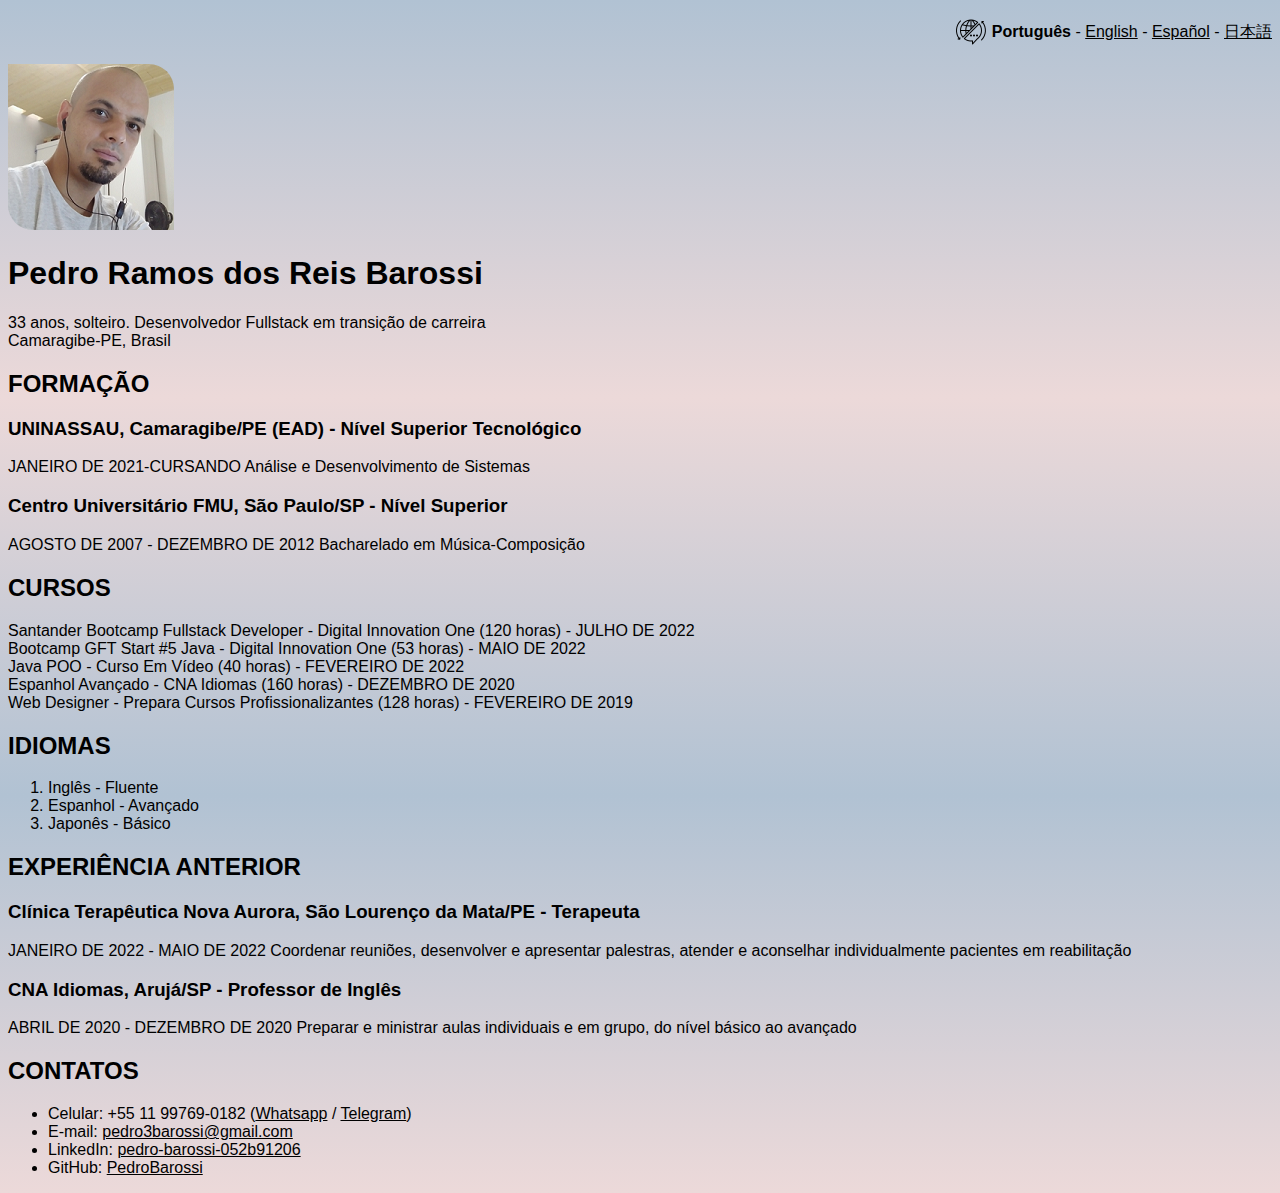
<file: index.html>
<!DOCTYPE html>
<html lang="en">
<head>
    <meta charset="UTF-8">
    <meta http-equiv="X-UA-Compatible" content="IE=edge">
    <meta name="viewport" content="width=device-width, initial-scale=1.0">
    <link rel="stylesheet" href="style.css">
    <title>Currículo Pedro Barossi</title>
</head>
<body>
    <header>
        <nav id="idiomas">
            <ul>
                <li><img src="/translating.png" alt="Traduzir"></li>
                <li class="current-language">Português</li>
                <li>-</li>
                <li><a href="/en.html" target="_self">English</a></li>
                <li>-</li>
                <li><a href="/es.html" target="_self">Español</a></li>
                <li>-</li>
                <li><a href="/jp.html" target="_self">日本語</a></li>
            </ul>
        </nav>
        <img id="foto-perfil" src="/profquadrada.png" alt="Foto">
        <h1>
            Pedro Ramos dos Reis Barossi
        </h1>
        <p>
            33 anos, solteiro. Desenvolvedor Fullstack em transição de carreira<br>
            Camaragibe-PE, Brasil
        </p>

    </header>
    
    <main>
        <section>
            <h2>FORMAÇÃO</h2>
            <article>
                <h3>UNINASSAU, Camaragibe/PE (EAD) - <span>Nível Superior Tecnológico</span></h3>
                JANEIRO DE 2021-CURSANDO
                Análise e Desenvolvimento de Sistemas
            </article>
            <article>
                <h3>Centro Universitário FMU, São Paulo/SP - <span>Nível Superior</span></h3>
                AGOSTO DE 2007 - DEZEMBRO DE 2012
                Bacharelado em Música-Composição
            </article>
        </section>
        <section>
            <h2>CURSOS</h2>
            <article>
                Santander Bootcamp Fullstack Developer - Digital Innovation One (120 horas) - JULHO DE 2022
            </article>
            <article>
                Bootcamp GFT Start #5 Java - Digital Innovation One (53 horas) - MAIO DE 2022
            </article>
            <article>
                Java POO - Curso Em Vídeo (40 horas) - FEVEREIRO DE 2022
            </article>
            <article>
                Espanhol Avançado - CNA Idiomas (160 horas) - DEZEMBRO DE 2020
            </article>
            <article>
                Web Designer - Prepara Cursos Profissionalizantes (128 horas) - FEVEREIRO DE 2019
            </article>
        </section>
        <section>
            <h2>IDIOMAS</h2>
            <ol>
                <li>Inglês - Fluente</li>
                <li>Espanhol - Avançado</li>
                <li>Japonês - Básico</li>
            </ol>
        </section>
        <section>
            <h2>EXPERIÊNCIA ANTERIOR</h2>
            <article>
                <h3>Clínica Terapêutica Nova Aurora, São Lourenço da Mata/PE - <span>Terapeuta</span></h3> 
                JANEIRO DE 2022 - MAIO DE 2022
                Coordenar reuniões, desenvolver e apresentar palestras, atender e aconselhar individualmente pacientes em reabilitação
            </article>
            <article>
                <h3>CNA Idiomas, Arujá/SP - <span>Professor de Inglês</span></h3>
                ABRIL DE 2020 - DEZEMBRO DE 2020
                Preparar e ministrar aulas individuais e em grupo, do nível básico ao avançado 
            </article>
        </section>
    </main>

    <footer>
        <h2>CONTATOS</h2>
        <ul>
            <li>Celular: +55 11 99769-0182 
                (<a href="https://api.whatsapp.com/send?phone=5511997690182">Whatsapp</a> /
                <a href="https://t.me/PedroBarossi">Telegram</a>)
            </li>
            <li>E-mail: <a href="mailto:pedro3barossi@gmail.com">pedro3barossi@gmail.com</a></li>
            <li>LinkedIn: <a href="https://www.linkedin.com/in/pedro-barossi-052b91206/">pedro-barossi-052b91206</a></li>
            <li>GitHub: <a href="https://github.com/PedroBarossi">PedroBarossi</a></li>
        </ul>
    </footer>
    
</body>
</html>
</file>
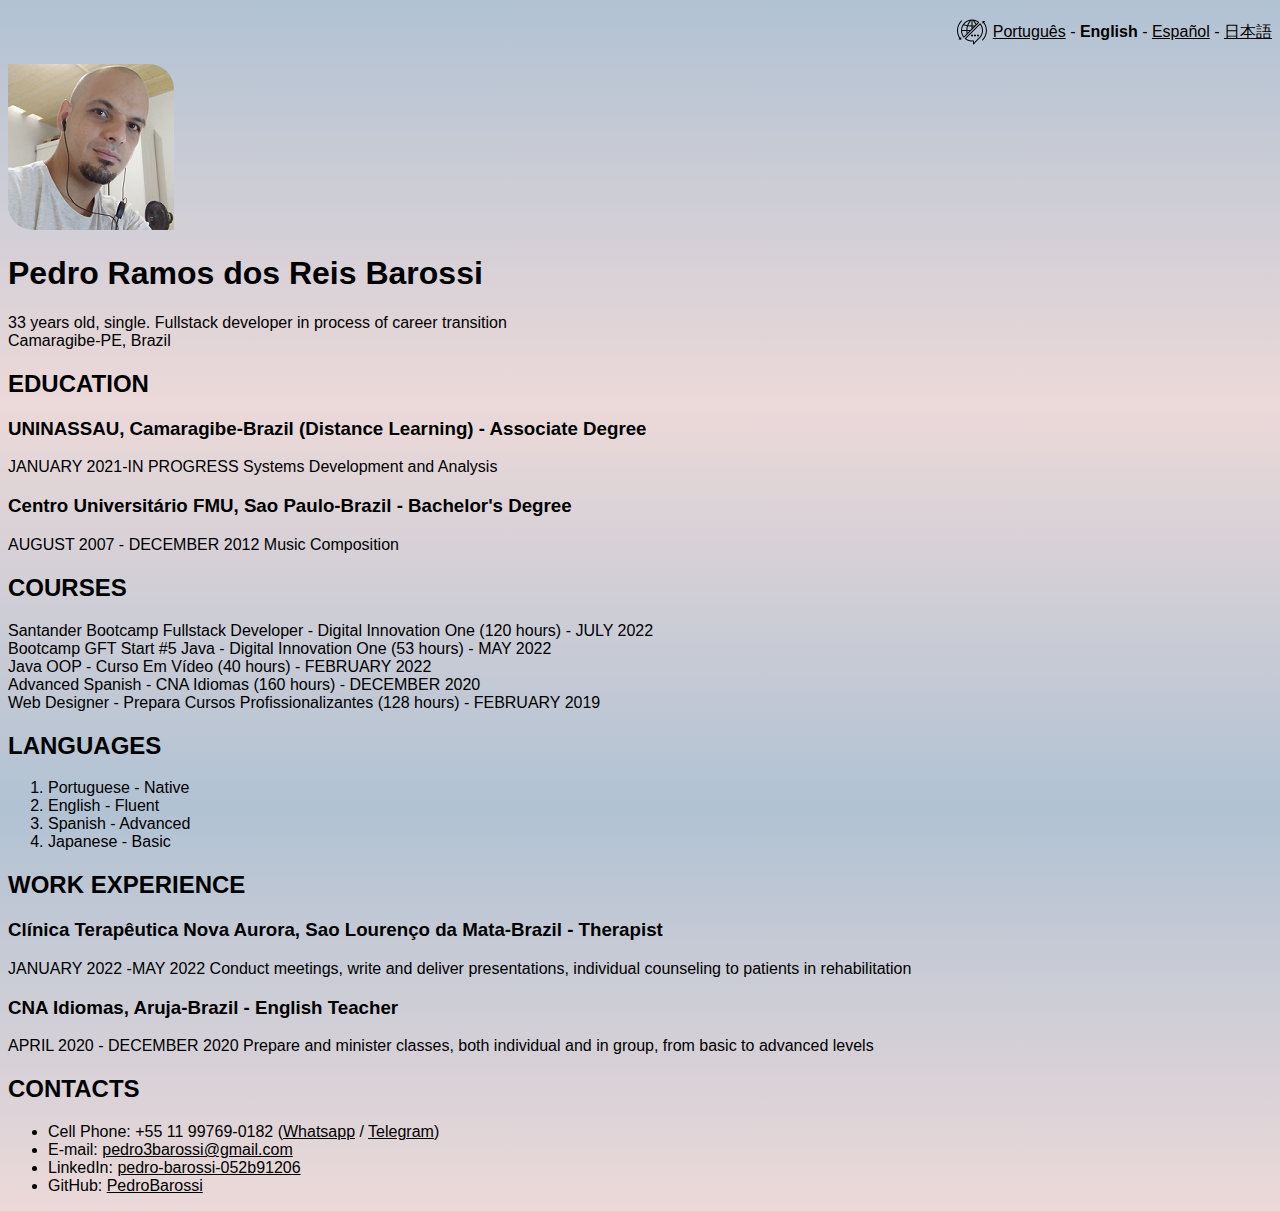
<file: en.html>
<!DOCTYPE html>
<html lang="en">
<head>
    <meta charset="UTF-8">
    <meta http-equiv="X-UA-Compatible" content="IE=edge">
    <meta name="viewport" content="width=device-width, initial-scale=1.0">
    <link rel="stylesheet" href="style.css">
    <title>Resume Pedro Barossi</title>
</head>
<body>
    <header>
        <nav id="idiomas">
            <ul>
                <li><img src="/translating.png" alt="Translate"></li>
                <li><a href="/index.html">Português</a></li>
                <li>-</li>
                <li class="current-language">English</li>
                <li>-</li>
                <li><a href="/es.html" target="_self">Español</a></li>
                <li>-</li>
                <li><a href="/jp.html" target="_self">日本語</a></li>
            </ul>
        </nav>
        <img id="foto-perfil" src="/profquadrada.png" alt="Foto">
        <h1>
            Pedro Ramos dos Reis Barossi
        </h1>
        <p>
            33 years old, single. Fullstack developer in process of career transition<br>
            Camaragibe-PE, Brazil
        </p>

    </header>
    
    <main>
        <section>
            <h2>EDUCATION</h2>
            <article>
                <h3>UNINASSAU, Camaragibe-Brazil (Distance Learning) - <span>Associate Degree</span></h3>
                JANUARY 2021-IN PROGRESS
                Systems Development and Analysis
            </article>
            <article>
                <h3>Centro Universitário FMU, Sao Paulo-Brazil - <span>Bachelor's Degree</span></h3>
                AUGUST 2007 - DECEMBER 2012
                Music Composition
            </article>
        </section>
        <section>
            <h2>COURSES</h2>
            <article>
                Santander Bootcamp Fullstack Developer - Digital Innovation One (120 hours) - JULY 2022
            </article>
            <article>
                Bootcamp GFT Start #5 Java - Digital Innovation One (53 hours) - MAY 2022
            </article>
            <article>
                Java OOP - Curso Em Vídeo (40 hours) - FEBRUARY 2022
            </article>
            <article>
                Advanced Spanish - CNA Idiomas (160 hours) - DECEMBER 2020
            </article>
            <article>
                Web Designer - Prepara Cursos Profissionalizantes (128 hours) - FEBRUARY 2019
            </article>
        </section>
        <section>
            <h2>LANGUAGES</h2>
            <ol>
                <li>Portuguese - Native</li>
                <li>English - Fluent</li>
                <li>Spanish - Advanced</li>
                <li>Japanese - Basic</li>
            </ol>
        </section>
        <section>
            <h2>WORK EXPERIENCE</h2>
            <article>
                <h3>Clínica Terapêutica Nova Aurora, Sao Lourenço da Mata-Brazil - <span>Therapist</span></h3> 
                JANUARY 2022 -MAY 2022
                Conduct meetings, write and deliver presentations, individual counseling to patients in rehabilitation
            </article>
            <article>
                <h3>CNA Idiomas, Aruja-Brazil - <span>English Teacher</span></h3>
                APRIL 2020 - DECEMBER 2020
                Prepare and minister classes, both individual and in group, from basic to advanced levels  
            </article>
        </section>
    </main>

    <footer>
        <h2>CONTACTS</h2>
        <ul>
            <li>Cell Phone: +55 11 99769-0182
                (<a href="https://api.whatsapp.com/send?phone=5511997690182">Whatsapp</a> /
                <a href="https://t.me/PedroBarossi">Telegram</a>)
            </li>
            <li>E-mail: <a href="mailto:pedro3barossi@gmail.com">pedro3barossi@gmail.com</a></li>
            <li>LinkedIn: <a href="https://www.linkedin.com/in/pedro-barossi-052b91206/">pedro-barossi-052b91206</a></li>
            <li>GitHub: <a href="https://github.com/PedroBarossi">PedroBarossi</a></li>
        </ul>
    </footer>
    
</body>
</html>
</file>
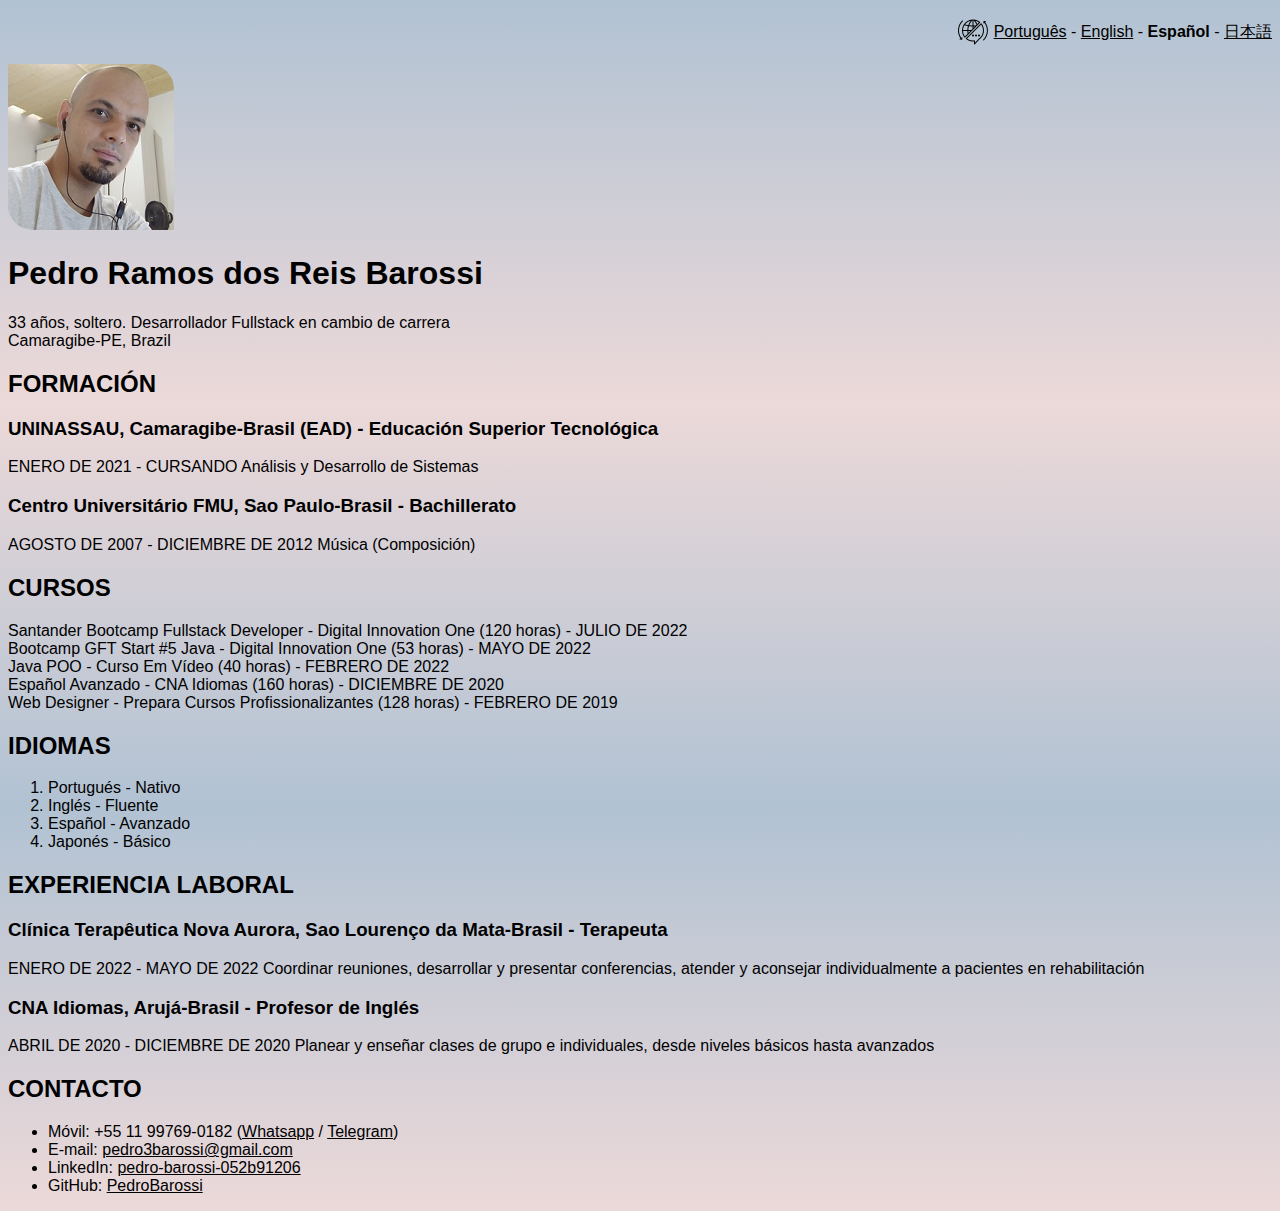
<file: es.html>
<!DOCTYPE html>
<html lang="en">
<head>
    <meta charset="UTF-8">
    <meta http-equiv="X-UA-Compatible" content="IE=edge">
    <meta name="viewport" content="width=device-width, initial-scale=1.0">
    <link rel="stylesheet" href="style.css">
    <title>Currículo Pedro Barossi</title>
</head>
<body>
    <header>
        <nav id="idiomas">
            <ul>
                <li><img src="/translating.png" alt="Traducir"></li>
                <li><a href="/index.html"  target="_self">Português</a></li>
                <li>-</li>
                <li><a href="/en.html" target="_self">English</a></li>
                <li>-</li>
                <li class="current-language">Español</li>
                <li>-</li>
                <li><a href="/jp.html" target="_self">日本語</a></li>
            </ul>
        </nav>
        <img id="foto-perfil" src="/profquadrada.png" alt="Foto">
        <h1>
            Pedro Ramos dos Reis Barossi
        </h1>
        <p>
            33 años, soltero. Desarrollador Fullstack en cambio de carrera<br>
            Camaragibe-PE, Brazil
        </p>
    </header>
    
    <main>
        <section>
            <h2>FORMACIÓN</h2>
            <article>
                <h3>UNINASSAU, Camaragibe-Brasil (EAD) - <span>Educación Superior Tecnológica</span></h3>
                ENERO DE 2021 - CURSANDO
                Análisis y Desarrollo de Sistemas
            </article>
            <article>
                <h3>Centro Universitário FMU, Sao Paulo-Brasil - <span>Bachillerato</span></h3>
                AGOSTO DE 2007 - DICIEMBRE DE 2012
                Música (Composición)
            </article>
        </section>
        <section>
            <h2>CURSOS</h2>
            <article>
                Santander Bootcamp Fullstack Developer - Digital Innovation One (120 horas) - JULIO DE 2022
            </article>
            <article>
                Bootcamp GFT Start #5 Java - Digital Innovation One (53 horas) - MAYO DE 2022
            </article>
            <article>
                Java POO - Curso Em Vídeo (40 horas) - FEBRERO DE 2022
            </article>
            <article>
                Español Avanzado - CNA Idiomas (160 horas) - DICIEMBRE DE 2020
            </article>
            <article>
                Web Designer - Prepara Cursos Profissionalizantes (128 horas) - FEBRERO DE 2019
            </article>
        </section>
        <section>
            <h2>IDIOMAS</h2>
            <ol>
                <li>Portugués - Nativo</li>
                <li>Inglés - Fluente</li>
                <li>Español - Avanzado</li>
                <li>Japonés - Básico</li>
            </ol>
        </section>
        <section>
            <h2>EXPERIENCIA LABORAL</h2>
            <article>
                <h3>Clínica Terapêutica Nova Aurora, Sao Lourenço da Mata-Brasil - <span>Terapeuta</span></h3> 
                ENERO DE 2022 - MAYO DE 2022
                Coordinar reuniones, desarrollar y presentar conferencias, atender y aconsejar individualmente a pacientes en rehabilitación
            </article>
            <article>
                <h3>CNA Idiomas, Arujá-Brasil - <span>Profesor de Inglés</span></h3>
                ABRIL DE 2020 - DICIEMBRE DE 2020
                Planear y enseñar clases de grupo e individuales, desde niveles básicos hasta avanzados  
            </article>
        </section>
    </main>

    <footer>
        <h2>CONTACTO</h2>
        <ul>
            <li>Móvil: +55 11 99769-0182
                (<a href="https://api.whatsapp.com/send?phone=5511997690182">Whatsapp</a> /
                <a href="https://t.me/PedroBarossi">Telegram</a>)
            </li>
            <li>E-mail: <a href="mailto:pedro3barossi@gmail.com">pedro3barossi@gmail.com</a></li>
            <li>LinkedIn: <a href="https://www.linkedin.com/in/pedro-barossi-052b91206/">pedro-barossi-052b91206</a></li>
            <li>GitHub: <a href="https://github.com/PedroBarossi">PedroBarossi</a></li>
        </ul>
    </footer>
    
</body>
</html>
</file>
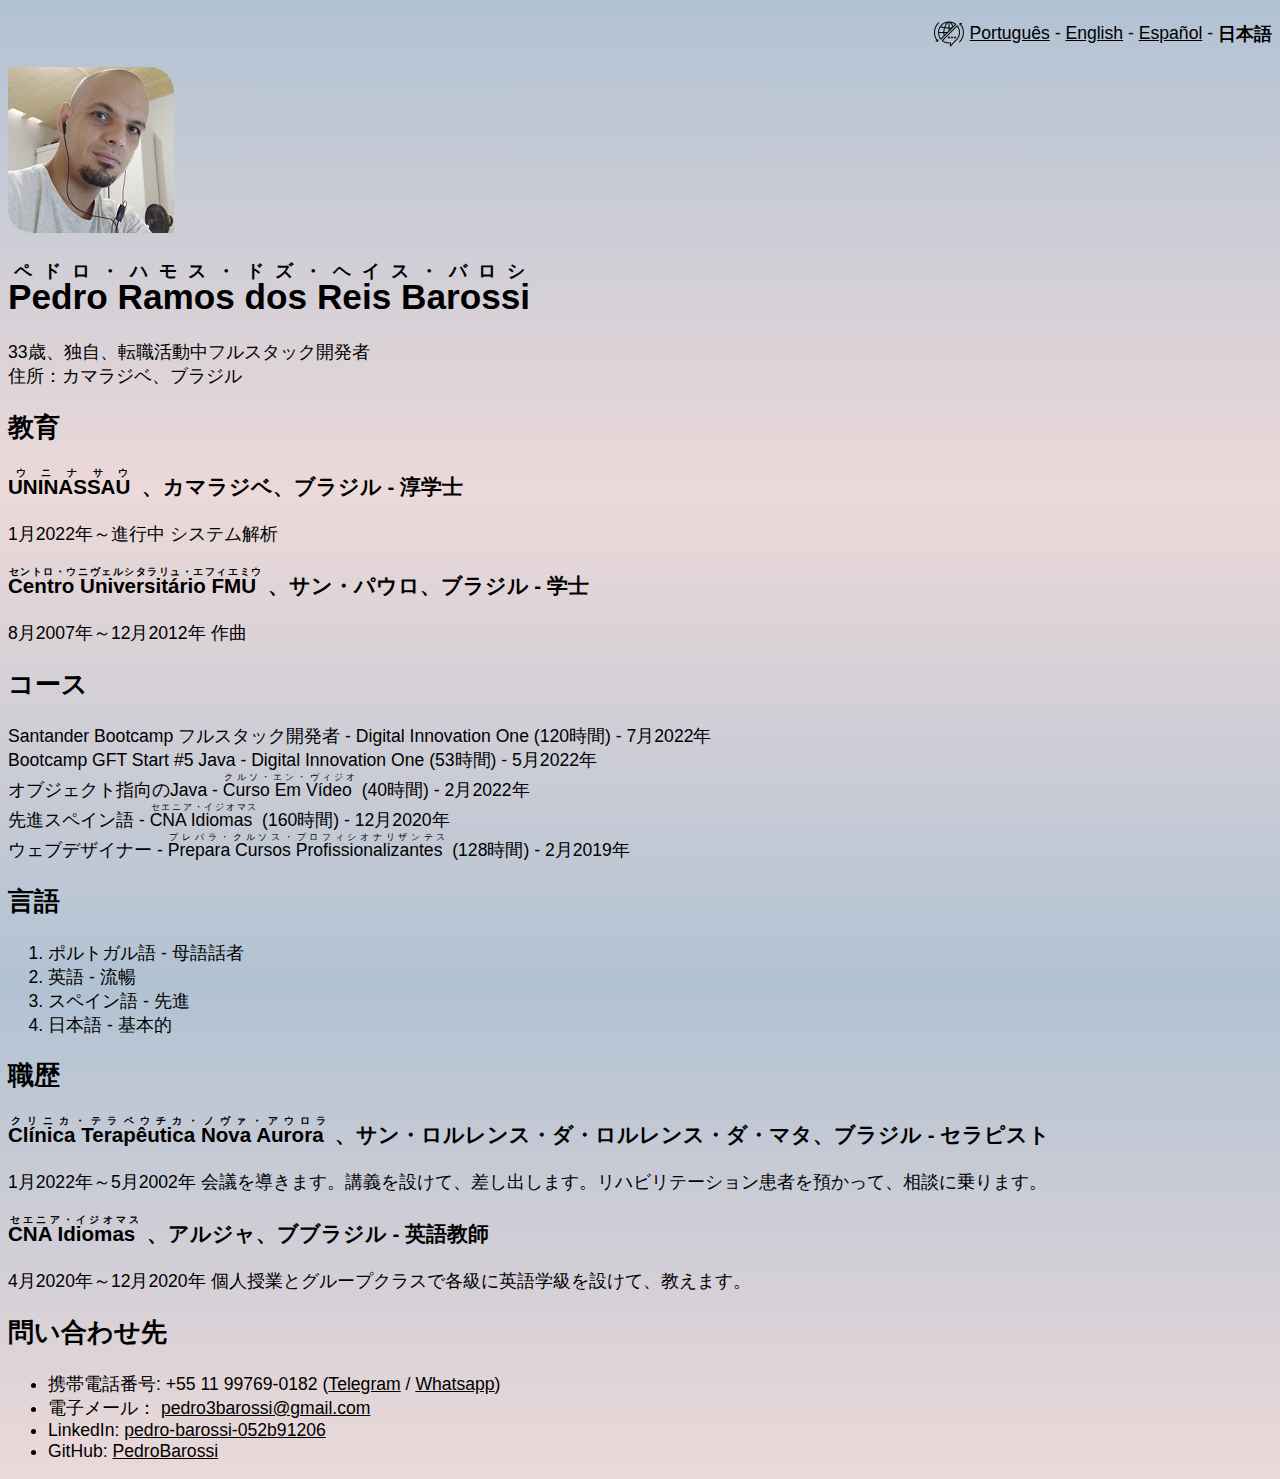
<file: jp.html>
<!DOCTYPE html>
<html lang="en">
<head>
    <meta charset="UTF-8">
    <meta http-equiv="X-UA-Compatible" content="IE=edge">
    <meta name="viewport" content="width=device-width, initial-scale=1.0">
    <link rel="stylesheet" href="style.css">
    <style>body {font-size: 1.1rem;}</style>
    <title>Pedro Barossiの履歴書</title>
</head>
<body>
    <header>
        <nav id="idiomas">
            <ul>
                <li><img src="/translating.png" alt="訳す"></li>
                <li><a href="/index.html" target="_self">Português</a></li>
                <li>-</li>
                <li><a href="/en.html" target="_self">English</a></li>
                <li>-</li>
                <li><a href="/es.html" target="_self">Español</a></li>
                <li>-</li>
                <li class="current-language">日本語</li>
            </ul>
        </nav>
        <img id="foto-perfil" src="/profquadrada.png" alt="Foto">
        <h1>
            <ruby>
                <rb>Pedro Ramos dos Reis Barossi</rb>
                <rp>(</rp><rt>ペドロ・ハモス・ドズ・ヘイス・バロシ</rt><rp>)</rp>
            </ruby>
        </h1>
        <p>
            33歳、独自、転職活動中フルスタック開発者<br>
            住所：カマラジベ、ブラジル
        </p>

    </header>
    
    <main>
        <section>
            <h2>教育</h2>
            <article>
                <h3>
                    <ruby>
                        <rb>UNINASSAU</rb>
                        <rt>ウニナサウ</rt>
                    </ruby>
                    、カマラジベ、ブラジル - <span>淳学士</span></h3>
                1月2022年～進行中
                システム解析
            </article>
            <article>
                <h3>
                   <ruby>
                        <rb>Centro Universitário FMU</rb>
                        <rt>セントロ・ウニヴェルシタラリュ・エフィエミウ</rt>
                   </ruby>
                    、サン・パウロ、ブラジル - <span>学士</span></h3>
                8月2007年～12月2012年
                作曲
            </article>
        </section>
        <section>
            <h2>コース</h2>
            <article>
                Santander Bootcamp フルスタック開発者 - Digital Innovation One (120時間) - 7月2022年
            </article>
            <article>
                Bootcamp GFT Start #5 Java - Digital Innovation One (53時間) - 5月2022年
            </article>
            <article>
                オブジェクト指向のJava - 
                <ruby>
                    <rb>Curso Em Vídeo </rb>
                    <rt>クルソ・エン・ヴィジオ</rt>
                </ruby>
                (40時間) - 2月2022年
            </article>
            <article>
                先進スペイン語 - 
                <ruby>
                    <rb>CNA Idiomas</rb>
                    <rt>セエニア・イジオマス</rt>
                </ruby>
                (160時間) - 12月2020年
            </article>
            <article>
                ウェブデザイナー - 
                <ruby>
                    <rb>Prepara Cursos Profissionalizantes</rb> 
                    <rt>プレパラ・クルソス・プロフィシオナリザンテス</rt>
                </ruby>
                (128時間) - 2月2019年
            </article>
        </section>
        <section>
            <h2>言語</h2>
            <ol>
                <li>ポルトガル語 - 母語話者</li>
                <li>英語 - 流暢</li>
                <li>スペイン語 - 先進</li>
                <li>日本語 - 基本的</li>
            </ol>
        </section>
        <section>
            <h2>職歴</h2>
            <article>
                <h3><ruby>
                    <rb>Clínica Terapêutica Nova Aurora</rb>
                    <rt>クリニカ・テラペウチカ・ノヴァ・アウロラ</rt>
                </ruby>
                    、サン・ロルレンス・ダ・ロルレンス・ダ・マタ、ブラジル - <span>セラピスト</span></h3> 
                1月2022年～5月2002年
                会議を導きます。講義を設けて、差し出します。リハビリテーション患者を預かって、相談に乗ります。
            </article>
            <article>
                <h3><ruby>
                    <rb>CNA Idiomas</rb>
                    <rt>セエニア・イジオマス</rt>
                </ruby>
                、アルジャ、ブブラジル - <span>英語教師</span></h3>
                4月2020年～12月2020年
                個人授業とグループクラスで各級に英語学級を設けて、教えます。 
            </article>
        </section>
    </main>

    <footer>
        <h2>問い合わせ先</h2>
        <ul>
            <li>携帯電話番号: +55 11 99769-0182
                (<a href="https://t.me/PedroBarossi">Telegram</a> /
                <a href="https://api.whatsapp.com/send?phone=5511997690182">Whatsapp</a>)
            </li>
            <li>電子メール： <a href="mailto:pedro3barossi@gmail.com">pedro3barossi@gmail.com</a></li>
            <li>LinkedIn: <a href="https://www.linkedin.com/in/pedro-barossi-052b91206/">pedro-barossi-052b91206</a></li>
            <li>GitHub: <a href="https://github.com/PedroBarossi">PedroBarossi</a></li>
        </ul>
    </footer>
    
</body>
</html>
</file>
<file: style.css>
body {
    background-image: linear-gradient(rgb(177, 194, 211), rgb(236, 217, 217),rgb(177, 194, 211), rgb(236, 217, 217));
    background-color: rgb(177, 194, 211);
    font-family: 'Segoe UI', Tahoma, Geneva, Verdana, sans-serif;
}

a {
    cursor: pointer;
    color: black;
}

a:hover {
    font-weight: bold;
}

a:visited {
    color: black;
}

#foto-perfil {
    border-radius: 0px 25px 0px 25px;
}

#idiomas {
    text-align: end;
}

#idiomas li{
    display: inline-flex;
    list-style: none;
    vertical-align: middle;
}

.current-language {
    font-weight: 600;
}

.beta{
    display: none;
}
</file>
